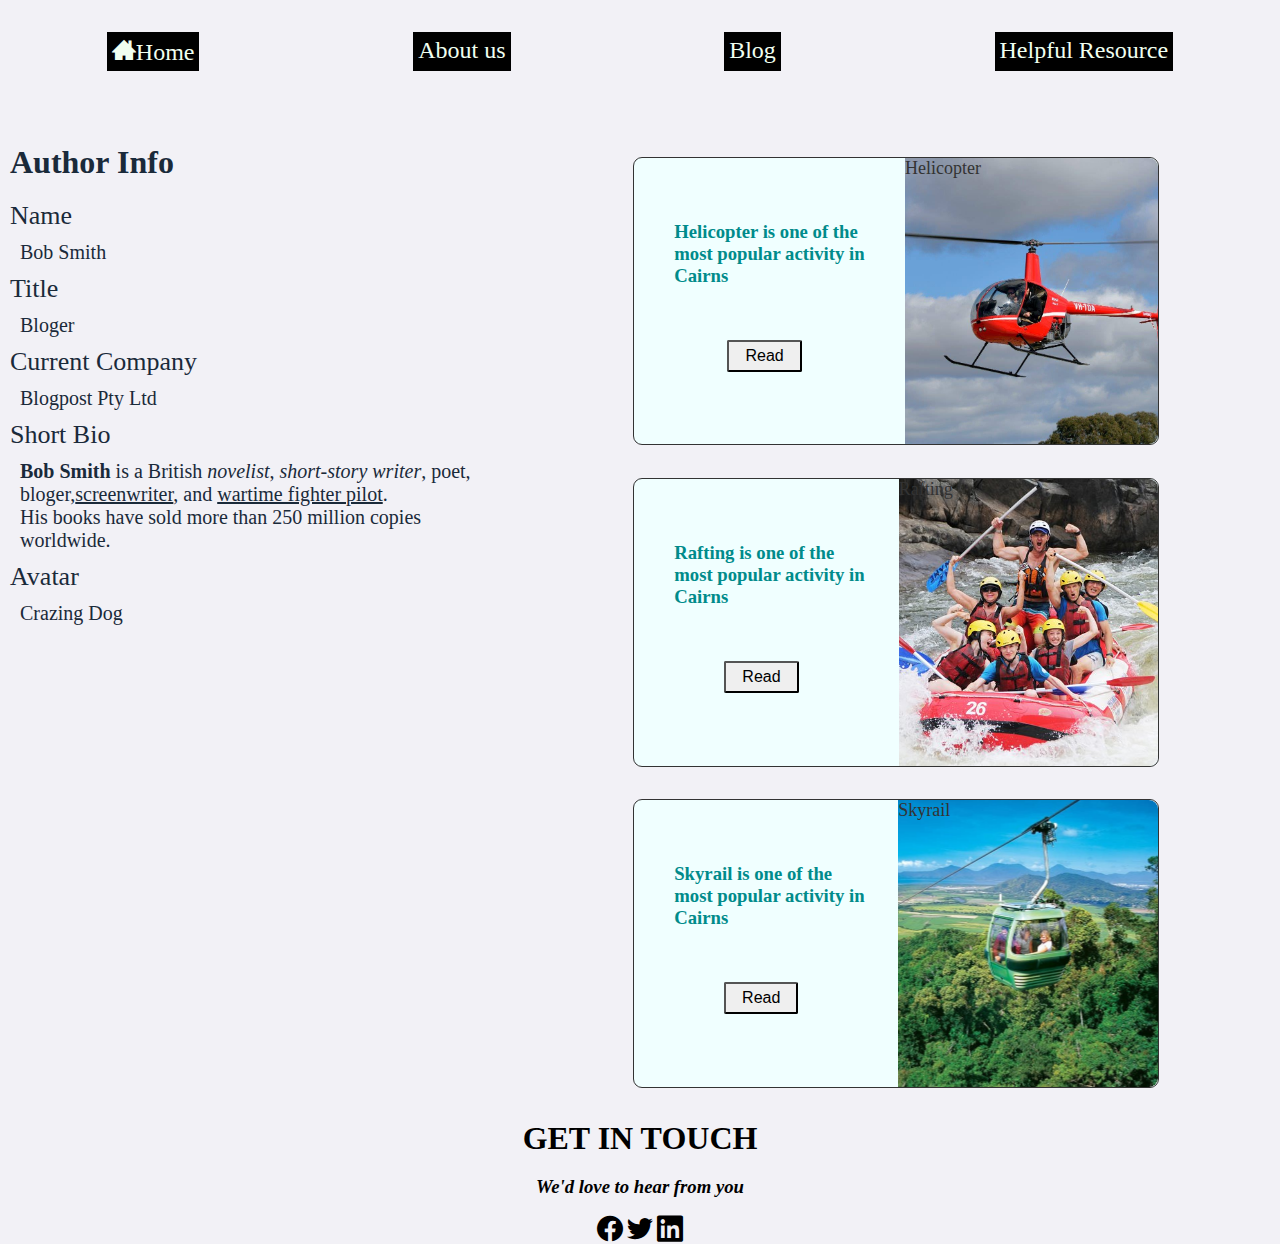
<file: index.html>
<!DOCTYPE html>
<html lang="en">
<head>
    <meta charset="UTF-8">
    <meta http-equiv="X-UA-Compatible" content="IE=edge">
    <meta name="viewport" content="width=device-width, initial-scale=1.0">
    <title>Blog Home Page</title>
    <link href="CSS/style.css" rel="stylesheet">   
</head>
<body>
    <div class="container w">
       <header class="header">
            <div class="navbar">
                <a href="index.html" class="home">Home</a>
                <a href="#">About us</a>
                <a href="#">Blog</a>
                <a href="#">Helpful Resource</a>               
            </div>
            <div class="socialsharing">
              <a href="#" class="facebook"></a>
              <a href="#" class="twitter"></a>
              <a href="#" class="linkedin"></a>
            </div>            
       </header>           
       <div class="sidebar">
            <sectioin class="aboutauthor">
                <h1>Author Info</h1>
            <dl>
               <dt>Name</dt>
                   <dd>Bob Smith</dd>
               <dt>Title</dt>
                   <dd>Bloger</dd>
               <dt>Current Company</dt>
                   <dd>Blogpost Pty Ltd</dd>
               <dt>Short Bio</dt>
                   <dd><b>Bob Smith</b> is a British <em>novelist</em>, <em>short-story writer</em>, poet, bloger,<u>screenwriter</u>, and <u>wartime fighter pilot</u>. <blockquote cite="#">His books have sold more than 250 million copies worldwide.</blockquote> </dd>
               <dt>Avatar</dt>
                   <dd>Crazing Dog</dd>
            </dl>
            </sectioin>
        </div>
        <main class="main">
                <div class="card one">
                   <div class="text">
                       <h3>Helicopter is one of the most popular activity in Cairns</h3>
                       <button><a href="blogpost.html">Read</a></button>
                   </div>
                   <div class="img">
                    <figcaption>Helicopter</figcaption>
                   </div>
                </div>
                <div class="card two">
                    <div class="text">
                        <h3>Rafting is one of the most popular activity in Cairns</h3>
                        <button><a href="blogpost.html">Read</a></button>
                    </div>
                    <div class="img">
                        <figcaption>Rafting</figcaption>
                    </div>
               </div>
               <div class="card three">
                    <div class="text">
                        <h3>Skyrail is one of the most popular activity in Cairns</h3>
                        <button><a href="blogpost.html">Read</a></button>
                    </div>
                    <div class="img">
                        <figcaption>Skyrail</figcaption>
                    </div>
               </div>
        </main>
        <footer class="footer">
           <h1>GET IN TOUCH</h1>
           <h3>We'd love to hear from you</h3>
           <div class="socialsharing">
               <a href="#" class="facebook"></a>
               <a href="#" class="twitter"></a>
               <a href="#" class="linkedin"></a>
           </div>
        </footer>
    </div>
</body>
</html>
</file>
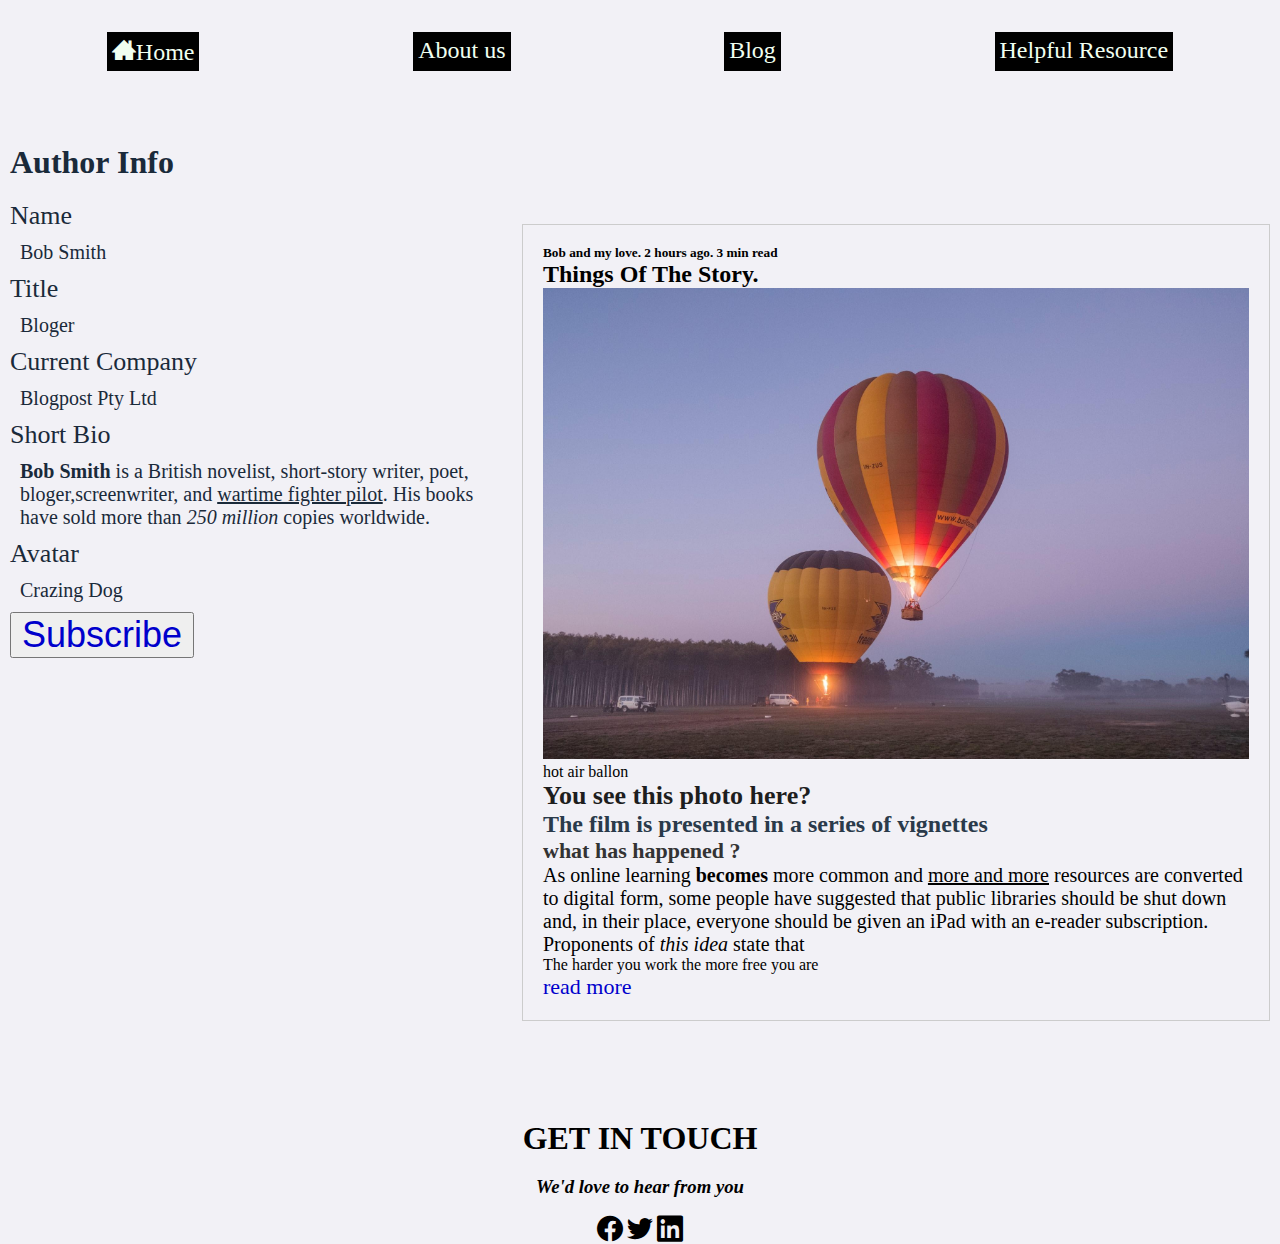
<file: blogpost.html>
<!DOCTYPE html>
<html lang="en">
<head>
    <meta charset="UTF-8">
    <meta http-equiv="X-UA-Compatible" content="IE=edge">
    <meta name="viewport" content="width=device-width, initial-scale=1.0">
    <title>Blog</title>
    <link href="CSS/blogpost.css" rel="stylesheet">
</head>
<body>
    <div class="container w">
        <header class="header">
            <div class="navbar">
                <a href="index.html" class="home">Home</a>
                <a href="#">About us</a>
                <a href="#">Blog</a>
                <a href="#">Helpful Resource</a>               
            </div>
        </header>
        <div class="sidebar">
            <sectioin class="aboutauthor">
                <h1>Author Info</h1>
                <dl>
                    <dt>Name</dt>
                        <dd>Bob Smith</dd>
                    <dt>Title</dt>
                        <dd>Bloger</dd>
                    <dt>Current Company</dt>
                        <dd>Blogpost Pty Ltd</dd>
                    <dt>Short Bio</dt>
                        <dd><p><b>Bob Smith</b> is a British novelist, short-story writer, poet, bloger,screenwriter, and <u>wartime fighter pilot</u>. His books have sold more than <em>250 million</em> copies worldwide.</p></dd>
                    <dt>Avatar</dt>
                        <dd>Crazing Dog</dd>
                </dl>
                <button><a href="subscribe.html" id="subscribe" target="_blank">Subscribe</a></button>
            </sectioin>
        </div>
        <main class="main">
           <div class="post_container">
               <h5>Bob and my love. 2 hours ago. 3 min read</h5>
               <h2>Things Of The Story.</h2>
               <img src="images/hotairballon.jpg" alt="">
               <figcaption>hot air ballon</figcaption>
               <article>
                   <h1>You see this photo here?</h1>
                   <section class="content">
                       <h2>The film is presented in a series of vignettes</h2>
                       <h3>what has happened ?</h3>
                       <p>As online learning <b>becomes</b> more common and <u>more and more</u> resources are converted to digital form, some people have suggested that public libraries should be shut down and, in their place, everyone should be given an iPad with an e-reader subscription.</p>
                       <p>Proponents of <em>this idea</em> state that <blockquote cite="#">The harder you work the more free you are</blockquote></p>
                   </section>
                   <a href="#">read more</a>               
               </article>
            </div>
        </main>
       <footer class="footer">
           <h1>GET IN TOUCH</h1>
           <h3>We'd love to hear from you</h3>
           <div class="socialsharing">
               <a href="#" class="facebook"></a>
               <a href="#" class="twitter"></a>
               <a href="#" class="linkedin"></a>
           </div>
        </footer>
    </div>
</body>
</html>
</file>
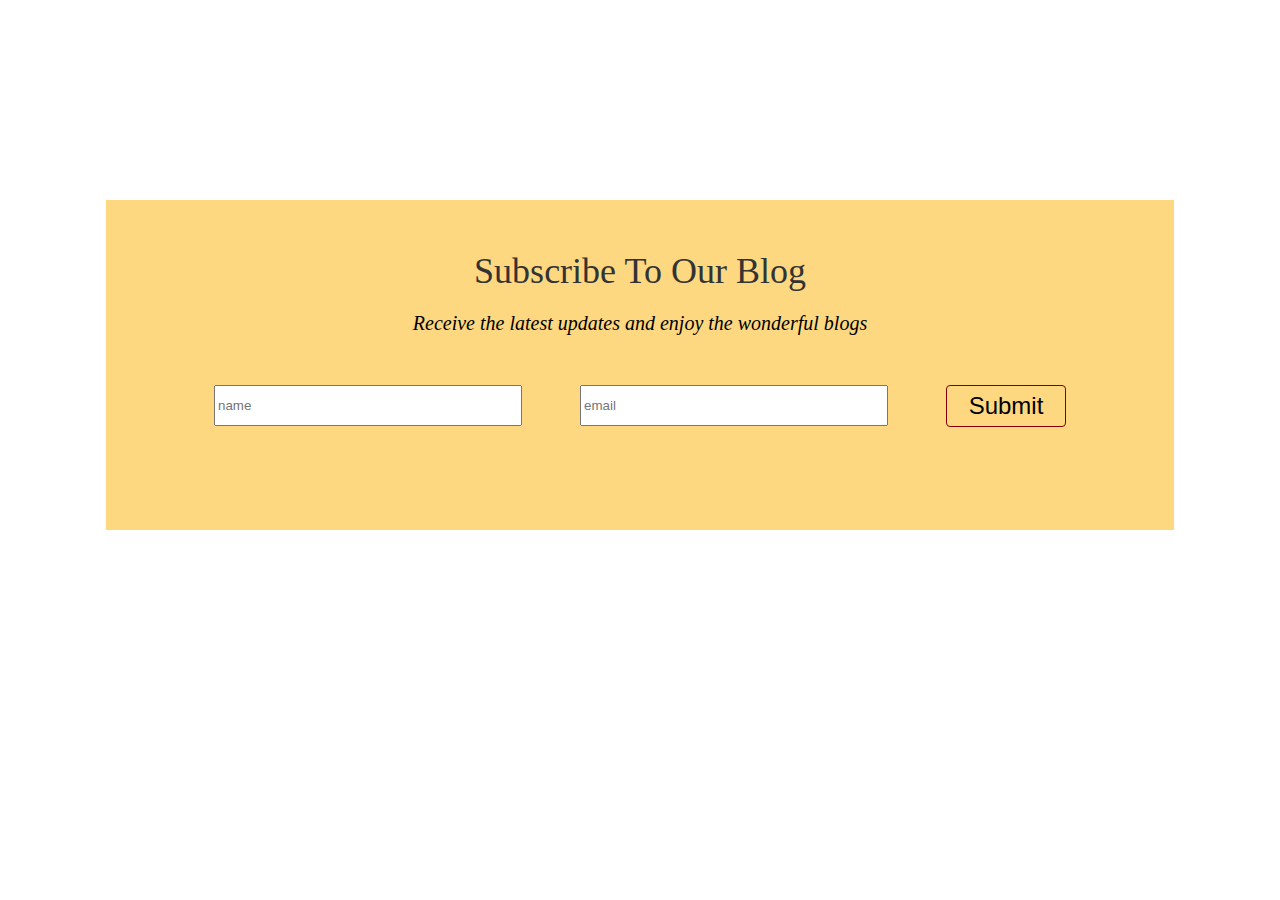
<file: subscribe.html>
<!DOCTYPE html>
<html lang="en">
<head>
    <meta charset="UTF-8">
    <meta http-equiv="X-UA-Compatible" content="IE=edge">
    <meta name="viewport" content="width=device-width, initial-scale=1.0">
    <title>subscribe form</title>
    <link rel="stylesheet" href="CSS/subscribe.css">
</head>
<body>
    <form action="/action_page.php">
        <div class="title">Subscribe To Our Blog</div>
        <div class="discription">Receive the latest updates and enjoy the wonderful blogs</div>
        <div class="subscribe_thirdrow"><input type="text" placeholder="name" class="inputinfo" aria-invalid="false"><input type="email" placeholder="email" class="inputinfo">
            <input type="submit" value="Submit" id="submit">
        </div>
    </form>
</body>
</html>
</file>
<file: CSS/style.css>
@import "common.css";
@import "footer.css";
@import "header.css";
@import "sidebar.css";

.card {
    background-color: azure;
    display: flex;
    flex-direction: row;
    gap: 10px;
    width: 70%; 
    height: 30%;
    border: 1px solid #333;
    border-radius: 9px;
    margin-left: 20px;
    margin-right: 20px;
    padding: 20px auto;
    }
@media (max-width: 600px){
    .card {
        background-color: azure;
        display: flex;
        flex-direction: row;
        gap: 10px;
        width: 90%; 
        height: 30%;
        border: 1px solid #333;
        border-radius: 9px;
        margin-left: 5px;
        margin-right: 5px;
        padding: 10px auto;
        }
   .text {
    display: flex;
    flex-direction: column;
    justify-content:space-evenly;
    align-items: center;
    padding: 5px;}
} 

figcaption {
    color: #333;
    font-size: large;
}
.one .img {
    border-radius: 0 9px 9px 0;
    width: 100%;
    height: 100%;
    background-image: url(../images/helicopter.jpg);
    background-repeat: no-repeat;
    background-position-x: center;
    background-position-y: center;
    background-size: cover;
}
.two .img {
    border-radius: 0 9px 9px 0;
    width: 100%;
    height: 100%;
    background-image: url(../images/rafting.jpg);
    background-repeat: no-repeat;
    background-position-x: center;
    background-position-y: center;
    background-size: cover;
}
.three .img {
    border-radius: 0 9px 9px 0;
    width: 100%;
    height: 100%;
    background-image: url(../images/skyrail1.jpg);
    background-repeat: no-repeat;
    background-position-x: center;
    background-position-y: center;
    background-size: cover;
}
.text {
    display: flex;
    flex-direction: column;
    justify-content:space-evenly;
    align-items: center;
    padding: 20px;
}

.text h3 {
    color: darkcyan;
    padding-left: 20px;
}

button {
    display: inline-block;
    text-align: center;
    align-items: flex-start;
    cursor: default;
    box-sizing: border-box;
    background-color: -internal-light-dark(rgb(239, 239, 239), rgb(59, 59, 59));
    padding: 5px 16px;
    border-width: 2px;
    border-style: outset;
    border-radius: 2px;
    font-size: medium;
    margin: 10px auto;
}
</file>
<file: CSS/blogpost.css>
@import "common.css";
@import "footer.css";
@import "header.css";
@import "sidebar.css";

#subscribe {
    color: #0000cc;
    font-size: 36px;
    padding:5px 10px;
    margin-top: 50px;
    }
button:hover {
    background-color: #2a3a4a;
}

.post_container {
    border:1px solid #ccc;
    padding:20px;
}

.post_container img {
    width:100%;
}

.post_container article h1 {
    font-size: 26px;
    font-style: normal;
    color:#1e1e1e;
    font-weight: 700;

}

.post_container article h2 {
    font-size: 24px;
    color:#2a3a4a;
}

.post_container article h3 {
    font-size: 22px;
    color: #333;
}

.post_container article p {
    font-size: 20px;
}

.post_container article a {
    color: #0000cc;
    font-size: 22px;
}
</file>
<file: CSS/subscribe.css>
form {
    width: 968px;
    height: 230px;
    background-color:#fed880;
    margin: 200px auto;
    padding: 50px;
}

form .title {
    font-size: 36px;
    color: #333;
    text-align: center;
}

form .discription {
    margin-top: 20px;
    font-size: 20px;
    font-style: italic;
    text-align: center;
}
form .subscribe_thirdrow {
    margin-top: 50px;
}

form .subscribe_thirdrow input {
    display: block;
    width: 300px;
    height: 35px;
}

form .subscribe_thirdrow #submit {
    height: 42px;
    width: 120px;
    font-size: 24px;
    border: 1px solid maroon;
    border-radius: 4px;
    background: none;
}

form #submit:hover {
    background-color: maroon;
}

form .subscribe_thirdrow {
    display:flex;
    justify-content:space-evenly;
}

@media (max-width: 600px){
    form {
        width: 350px;
        height: 430px;
        background-color:#fed880;
        margin: 50px auto;
        padding: 10px;
    }
    form .title {
        font-size: 30px;
        color: #333;
        text-align: center;
    }
    form .discription {
        margin-top: 16px;
        font-size: 14px;
        font-style: italic;
        text-align: center;
        padding:5px;
    }
    form .subscribe_thirdrow {
        display:flex;
        flex-direction: column;
        gap: 20px;
        justify-content: space-between;

    }
}
</file>
